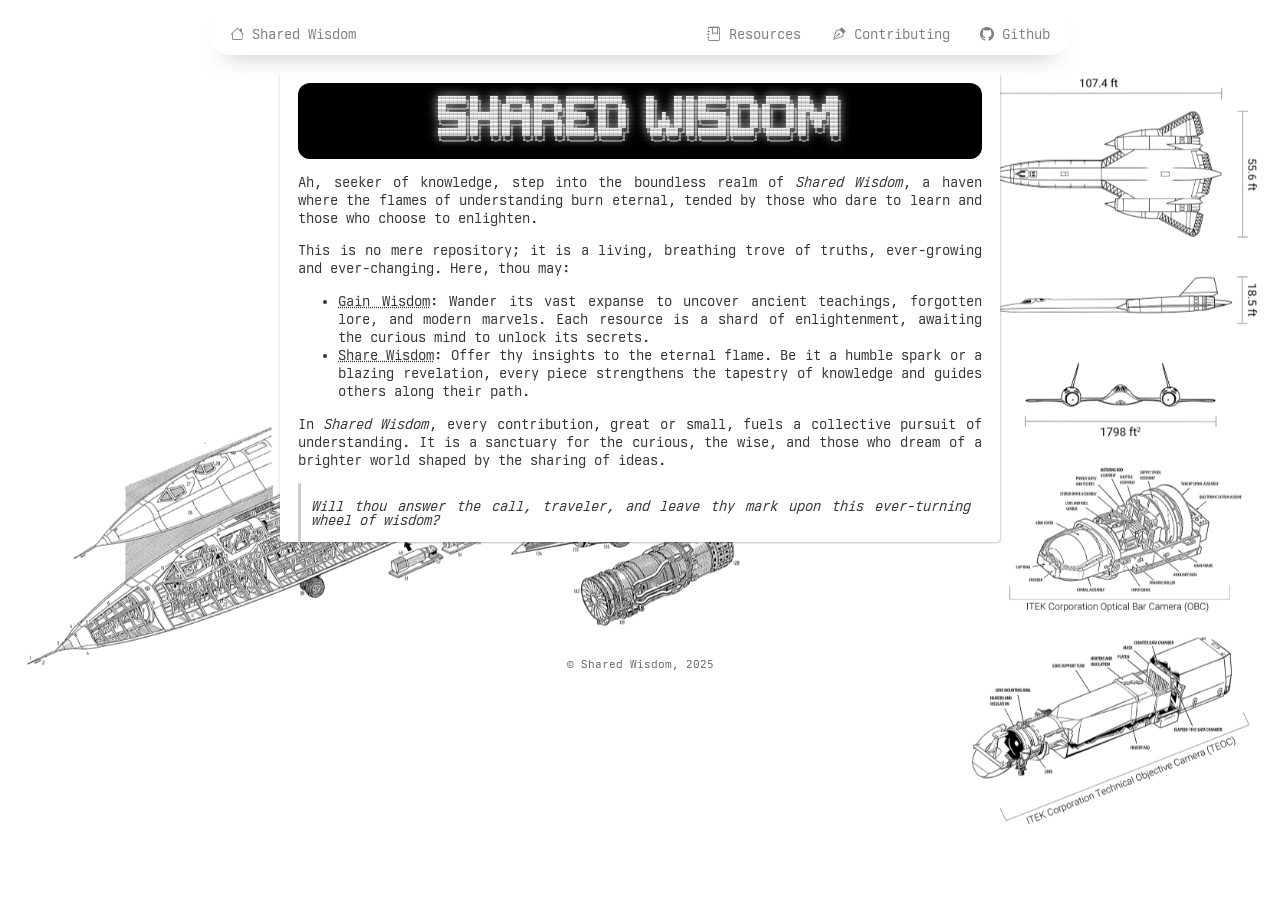
<file: index.html>
<!doctype html><html lang=en><head><meta charset=utf-8><meta content="IE=edge" http-equiv=X-UA-Compatible><meta content="width=device-width,initial-scale=1" name=viewport><meta content=#5100ff name=theme-color><link href=https://sharedwisdom.github.io/ rel=canonical><title>
     Shared Wisdom 
  </title><link href=https://sharedwisdom.github.io/style.css rel=stylesheet><link href=/apple-touch-icon.png rel=apple-touch-icon sizes=180x180><link href=/favicon-32x32.png rel=icon sizes=32x32 type=image/png><link href=/favicon-16x16.png rel=icon sizes=16x16 type=image/png><link href=/site.webmanifest rel=manifest><link href=https://vmst.io/@hyouteki rel=me><meta content="Shared Wisdom" property=og:site_name><meta content="
     Shared Wisdom " property=og:title><meta content=https://sharedwisdom.github.io/ property=og:url><meta property=og:description><meta content=https://sharedwisdom.github.io/card.png property=og:image><meta content=summary_large_image property=twitter:card><body><header><nav><a href=https://sharedwisdom.github.io> <i class="bi bi-house"></i> Shared Wisdom </a><ul><li><a href=https://sharedwisdom.github.io/resources target=_blank> <i class="bi bi-journal-bookmark"></i> Resources </a><li><a href=https://sharedwisdom.github.io/contributing target=_blank> <i class="bi bi-vector-pen"></i> Contributing </a><li><a href=https://github.com/sharedwisdom/sharedwisdom.github.io target=_blank> <i class="bi bi-github"></i> Github </a></ul></nav></header><div class=container><div class="crt scanlines"><pre><code>███████╗██╗  ██╗ █████╗ ██████╗ ███████╗██████╗     ██╗    ██╗██╗███████╗██████╗  ██████╗ ███╗   ███╗
██╔════╝██║  ██║██╔══██╗██╔══██╗██╔════╝██╔══██╗    ██║    ██║██║██╔════╝██╔══██╗██╔═══██╗████╗ ████║
███████╗███████║███████║██████╔╝█████╗  ██║  ██║    ██║ █╗ ██║██║███████╗██║  ██║██║   ██║██╔████╔██║
╚════██║██╔══██║██╔══██║██╔══██╗██╔══╝  ██║  ██║    ██║███╗██║██║╚════██║██║  ██║██║   ██║██║╚██╔╝██║
███████║██║  ██║██║  ██║██║  ██║███████╗██████╔╝    ╚███╔███╔╝██║███████║██████╔╝╚██████╔╝██║ ╚═╝ ██║
╚══════╝╚═╝  ╚═╝╚═╝  ╚═╝╚═╝  ╚═╝╚══════╝╚═════╝      ╚══╝╚══╝ ╚═╝╚══════╝╚═════╝  ╚═════╝ ╚═╝     ╚═╝
</code></pre></div><p>Ah, seeker of knowledge, step into the boundless realm of <i>Shared Wisdom</i>, a haven where the flames of understanding burn eternal, tended by those who dare to learn and those who choose to enlighten.<p>This is no mere repository; it is a living, breathing trove of truths, ever-growing and ever-changing. Here, thou may:<ul><li><a href=https://sharedwisdom.github.io/resources>Gain Wisdom</a>: Wander its vast expanse to uncover ancient teachings, forgotten lore, and modern marvels. Each resource is a shard of enlightenment, awaiting the curious mind to unlock its secrets.<li><a href=https://sharedwisdom.github.io/contributing>Share Wisdom</a>: Offer thy insights to the eternal flame. Be it a humble spark or a blazing revelation, every piece strengthens the tapestry of knowledge and guides others along their path.</ul><p>In <i>Shared Wisdom</i>, every contribution, great or small, fuels a collective pursuit of understanding. It is a sanctuary for the curious, the wise, and those who dream of a brighter world shaped by the sharing of ideas.<blockquote><p><i>Will thou answer the call, traveler, and leave thy mark upon this ever-turning wheel of wisdom?</i></blockquote></div><footer class=footer><p title="Last built at 2025-02-23 08:21 +00:00"><small>© Shared Wisdom, 2025</small></footer>
</file>
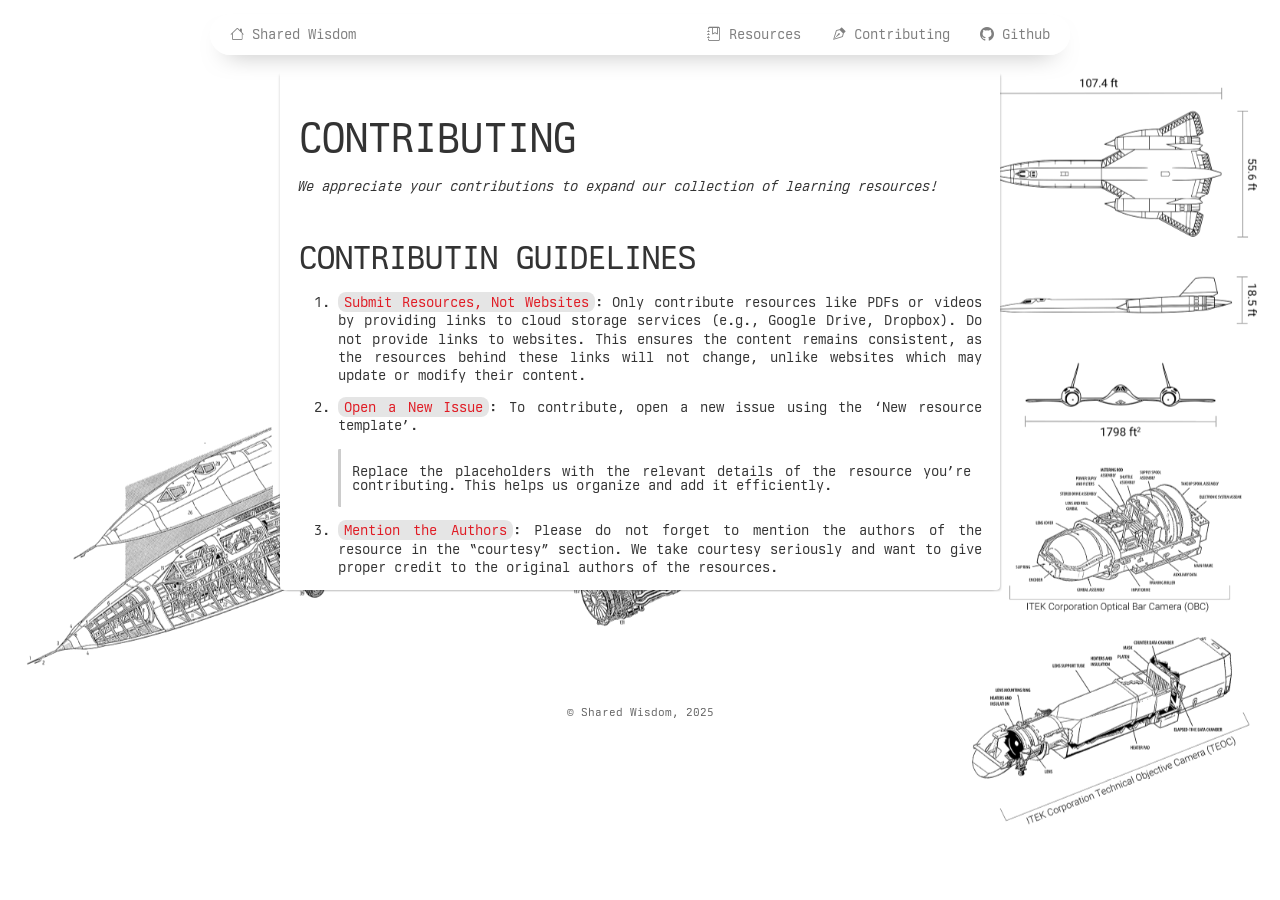
<file: contributing/index.html>
<!doctype html><html lang=en><head><meta charset=utf-8><meta content="IE=edge" http-equiv=X-UA-Compatible><meta content="width=device-width,initial-scale=1" name=viewport><meta content=#5100ff name=theme-color><link href=https://sharedwisdom.github.io/contributing/ rel=canonical><title>
     Shared Wisdom Resources - Shared Wisdom
    
  </title><link href=https://sharedwisdom.github.io/style.css rel=stylesheet><link href=/apple-touch-icon.png rel=apple-touch-icon sizes=180x180><link href=/favicon-32x32.png rel=icon sizes=32x32 type=image/png><link href=/favicon-16x16.png rel=icon sizes=16x16 type=image/png><link href=/site.webmanifest rel=manifest><link href=https://vmst.io/@hyouteki rel=me><meta content="Shared Wisdom" property=og:site_name><meta content="
     Shared Wisdom Resources - Shared Wisdom
    " property=og:title><meta content=https://sharedwisdom.github.io/contributing/ property=og:url><meta property=og:description><meta content=https://sharedwisdom.github.io/card.png property=og:image><meta content=summary_large_image property=twitter:card><body><header><nav><a href=https://sharedwisdom.github.io> <i class="bi bi-house"></i> Shared Wisdom </a><ul><li><a href=https://sharedwisdom.github.io/resources target=_blank> <i class="bi bi-journal-bookmark"></i> Resources </a><li><a href=https://sharedwisdom.github.io/contributing target=_blank> <i class="bi bi-vector-pen"></i> Contributing </a><li><a href=https://github.com/sharedwisdom/sharedwisdom.github.io target=_blank> <i class="bi bi-github"></i> Github </a></ul></nav></header><div class=container><h1 id=contributing>Contributing</h1><p><i>We appreciate your contributions to expand our collection of learning resources!</i><h2 id=contributin-guidelines>Contributin Guidelines</h2><ol><li><p><code>Submit Resources, Not Websites</code>: Only contribute resources like PDFs or videos by providing links to cloud storage services (e.g., Google Drive, Dropbox). Do not provide links to websites. This ensures the content remains consistent, as the resources behind these links will not change, unlike websites which may update or modify their content.</p><li><p><code>Open a New Issue</code>: To contribute, open a new issue using the ‘New resource template’.</p> <blockquote><p>Replace the placeholders with the relevant details of the resource you’re contributing. This helps us organize and add it efficiently.</blockquote><li><p><code>Mention the Authors</code>: Please do not forget to mention the authors of the resource in the “courtesy” section. We take courtesy seriously and want to give proper credit to the original authors of the resources.</p></ol></div><footer class=footer><p title="Last built at 2025-02-23 08:21 +00:00"><small>© Shared Wisdom, 2025</small></footer>
</file>
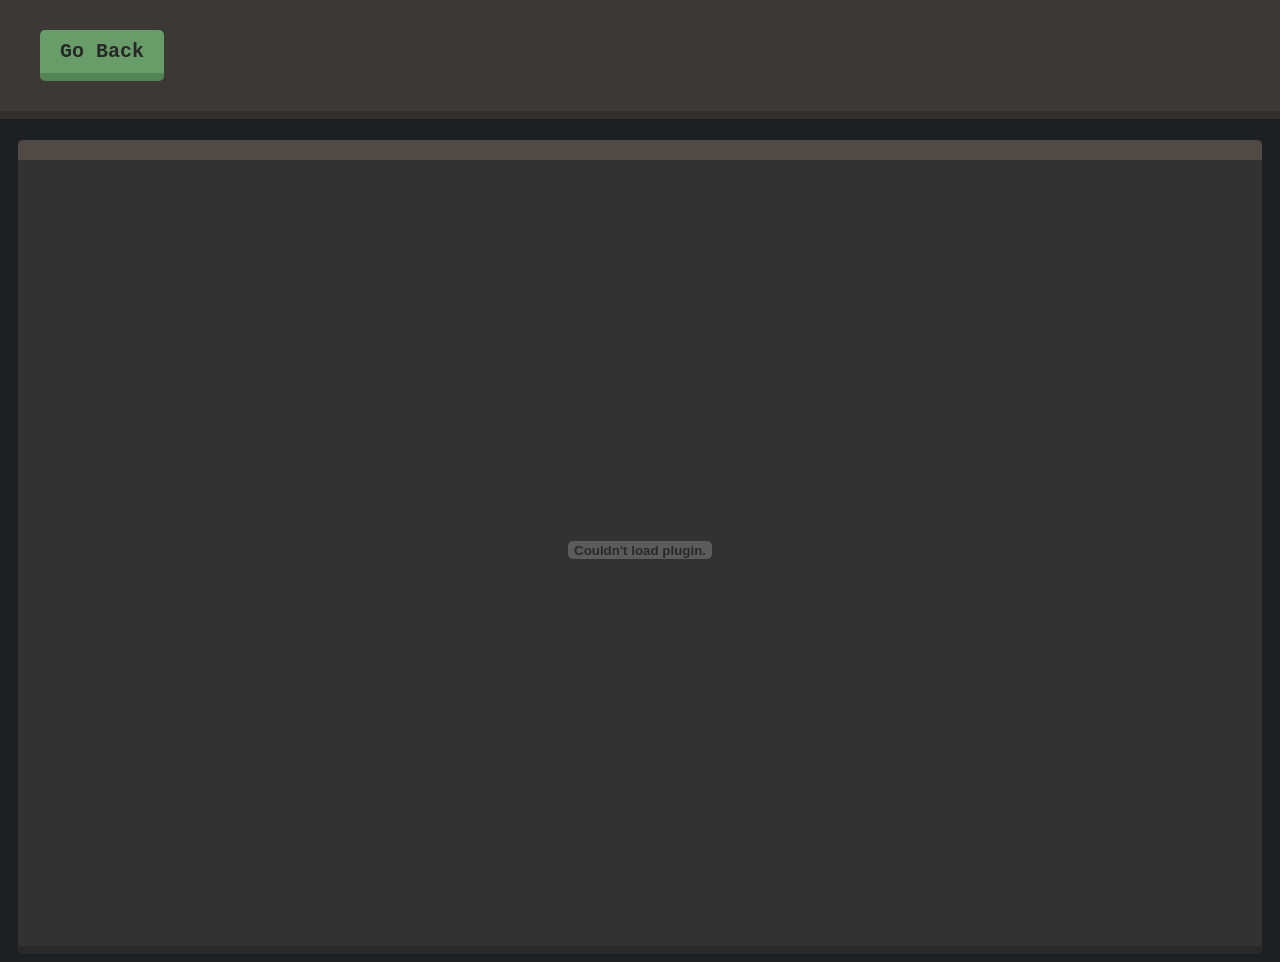
<file: pdf/index.html>
<!DOCTYPE html>
<html>

<head>
    <meta charset="UTF-8">
    <meta name="viewport" content="width=device-width, initial-scale=1.0">
    <title>Shared Wisdom</title>
    <link rel="stylesheet" href="../styles.css">
</head>

<body>
    <div class="banner">
        <a href="../resource/index.html" class="banner-button">
            <button>Go Back</button>
        </a>
    </div>
    <h1 class="header" id="header"></h1>
    <div class="p" style="padding: 0">
        <embed id="pdf-embed" width="100%" height="780px"  type="application/pdf"></embed>
    </div>
    <script src="script.js"></script>
</body>

</html>
</file>
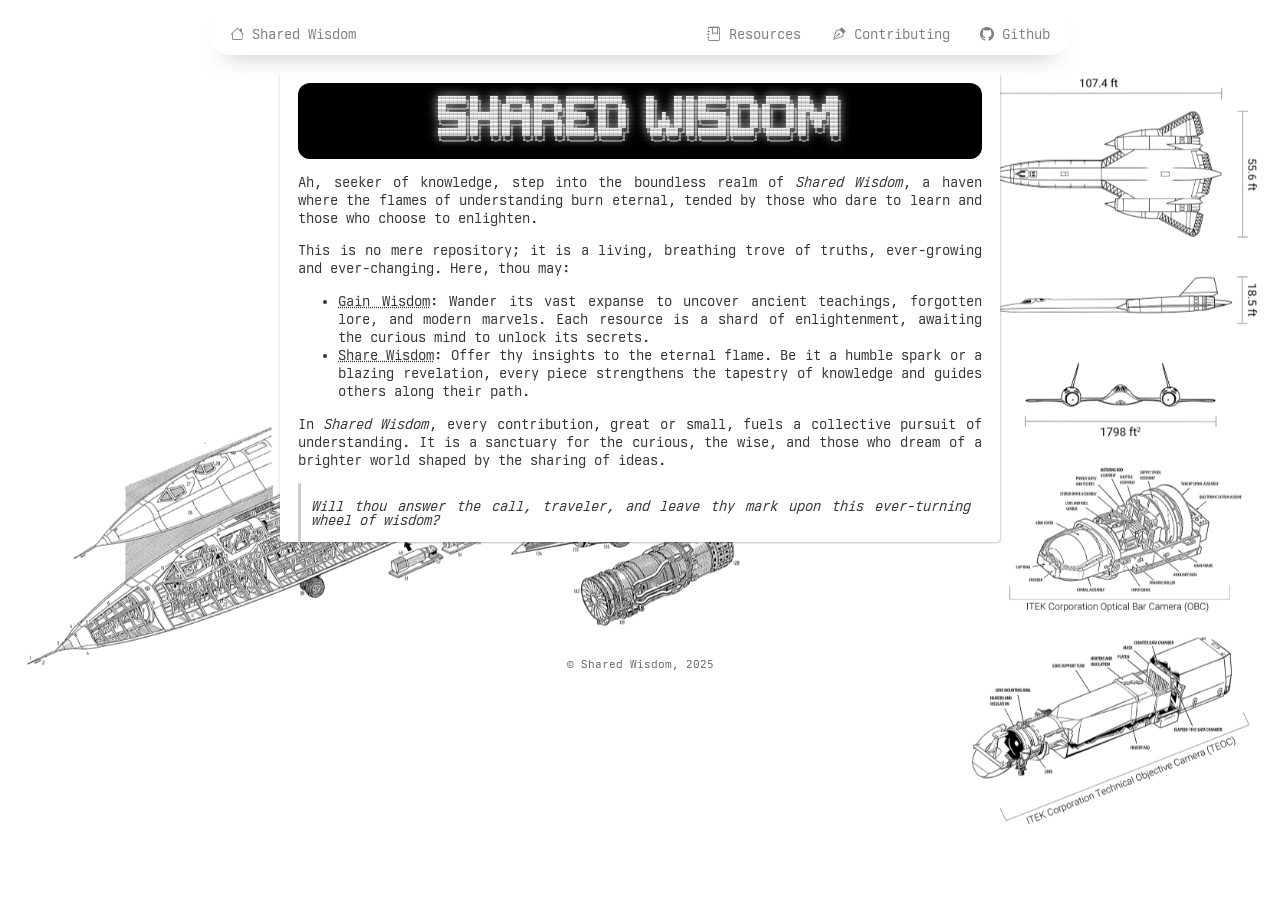
<file: public/index.html>
<!doctype html><html lang=en><head><meta charset=utf-8><meta content="IE=edge" http-equiv=X-UA-Compatible><meta content="width=device-width,initial-scale=1" name=viewport><meta content=#5100ff name=theme-color><link href=https://sharedwisdom.github.io/ rel=canonical><title>
     Shared Wisdom 
  </title><link href=https://sharedwisdom.github.io/style.css rel=stylesheet><link href=/apple-touch-icon.png rel=apple-touch-icon sizes=180x180><link href=/favicon-32x32.png rel=icon sizes=32x32 type=image/png><link href=/favicon-16x16.png rel=icon sizes=16x16 type=image/png><link href=/site.webmanifest rel=manifest><link href=https://vmst.io/@hyouteki rel=me><meta content="Shared Wisdom" property=og:site_name><meta content="
     Shared Wisdom " property=og:title><meta content=https://sharedwisdom.github.io/ property=og:url><meta property=og:description><meta content=https://sharedwisdom.github.io/card.png property=og:image><meta content=summary_large_image property=twitter:card><body><header><nav><a href=https://sharedwisdom.github.io> <i class="bi bi-house"></i> Shared Wisdom </a><ul><li><a href=https://sharedwisdom.github.io/resources target=_blank> <i class="bi bi-journal-bookmark"></i> Resources </a><li><a href=https://sharedwisdom.github.io/contributing target=_blank> <i class="bi bi-vector-pen"></i> Contributing </a><li><a href=https://github.com/sharedwisdom/sharedwisdom.github.io target=_blank> <i class="bi bi-github"></i> Github </a></ul></nav></header><div class=container><div class="crt scanlines"><pre><code>███████╗██╗  ██╗ █████╗ ██████╗ ███████╗██████╗     ██╗    ██╗██╗███████╗██████╗  ██████╗ ███╗   ███╗
██╔════╝██║  ██║██╔══██╗██╔══██╗██╔════╝██╔══██╗    ██║    ██║██║██╔════╝██╔══██╗██╔═══██╗████╗ ████║
███████╗███████║███████║██████╔╝█████╗  ██║  ██║    ██║ █╗ ██║██║███████╗██║  ██║██║   ██║██╔████╔██║
╚════██║██╔══██║██╔══██║██╔══██╗██╔══╝  ██║  ██║    ██║███╗██║██║╚════██║██║  ██║██║   ██║██║╚██╔╝██║
███████║██║  ██║██║  ██║██║  ██║███████╗██████╔╝    ╚███╔███╔╝██║███████║██████╔╝╚██████╔╝██║ ╚═╝ ██║
╚══════╝╚═╝  ╚═╝╚═╝  ╚═╝╚═╝  ╚═╝╚══════╝╚═════╝      ╚══╝╚══╝ ╚═╝╚══════╝╚═════╝  ╚═════╝ ╚═╝     ╚═╝
</code></pre></div><p>Ah, seeker of knowledge, step into the boundless realm of <i>Shared Wisdom</i>, a haven where the flames of understanding burn eternal, tended by those who dare to learn and those who choose to enlighten.<p>This is no mere repository; it is a living, breathing trove of truths, ever-growing and ever-changing. Here, thou may:<ul><li><a href=https://sharedwisdom.github.io/resources>Gain Wisdom</a>: Wander its vast expanse to uncover ancient teachings, forgotten lore, and modern marvels. Each resource is a shard of enlightenment, awaiting the curious mind to unlock its secrets.<li><a href=https://sharedwisdom.github.io/contributing>Share Wisdom</a>: Offer thy insights to the eternal flame. Be it a humble spark or a blazing revelation, every piece strengthens the tapestry of knowledge and guides others along their path.</ul><p>In <i>Shared Wisdom</i>, every contribution, great or small, fuels a collective pursuit of understanding. It is a sanctuary for the curious, the wise, and those who dream of a brighter world shaped by the sharing of ideas.<blockquote><p><i>Will thou answer the call, traveler, and leave thy mark upon this ever-turning wheel of wisdom?</i></blockquote></div><footer class=footer><p title="Last built at 2025-02-23 13:51 +05:30"><small>© Shared Wisdom, 2025</small></footer>
</file>
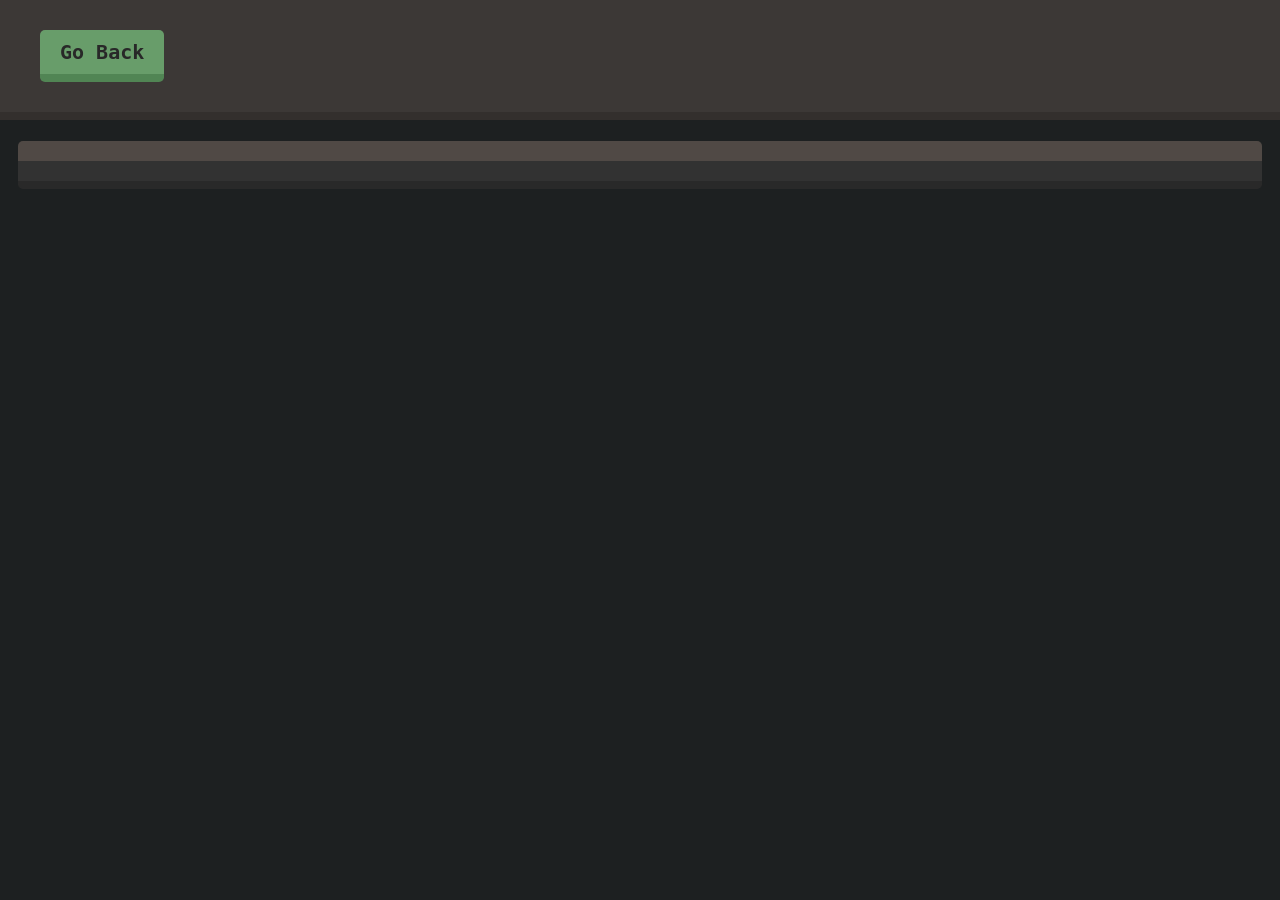
<file: resource/index.html>
<!DOCTYPE html>
<html lang="en">

<head>
    <meta charset="UTF-8">
    <meta name="viewport" content="width=device-width, initial-scale=1.0">
    <title>Shared Wisdom</title>
    <link rel="stylesheet" href="../styles.css">
</head>

<body>
    <div class="banner">
        <a href="../index.html" class="banner-button">
            <button>Go Back</button>
        </a>
    </div>

    <h1 class="header" id="resource-title"></h1>
    <div class="p" id="resource-description">
    </div>

    <script src="script.js"></script>
</body>

</html>
</file>
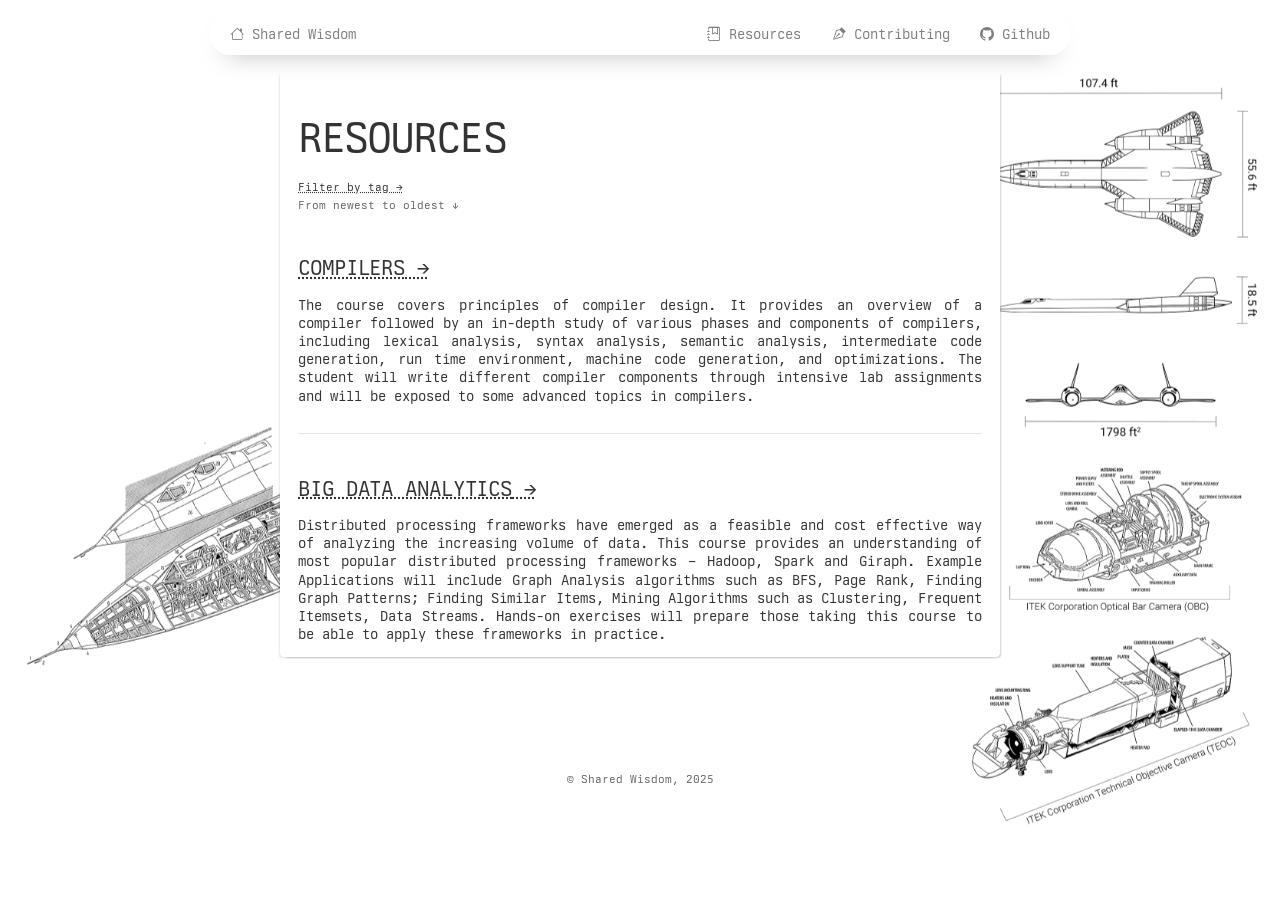
<file: resources/index.html>
<!doctype html><html lang=en><head><meta charset=utf-8><meta content="IE=edge" http-equiv=X-UA-Compatible><meta content="width=device-width,initial-scale=1" name=viewport><meta content=#5100ff name=theme-color><link href=https://sharedwisdom.github.io/resources/ rel=canonical><title>
     Resources - Shared Wisdom
    
  </title><link href=https://sharedwisdom.github.io/style.css rel=stylesheet><link href=/apple-touch-icon.png rel=apple-touch-icon sizes=180x180><link href=/favicon-32x32.png rel=icon sizes=32x32 type=image/png><link href=/favicon-16x16.png rel=icon sizes=16x16 type=image/png><link href=/site.webmanifest rel=manifest><link href=https://vmst.io/@hyouteki rel=me><meta content="Shared Wisdom" property=og:site_name><meta content="
     Resources - Shared Wisdom
    " property=og:title><meta content=https://sharedwisdom.github.io/resources/ property=og:url><meta property=og:description><meta content=https://sharedwisdom.github.io/card.png property=og:image><meta content=summary_large_image property=twitter:card><body><header><nav><a href=https://sharedwisdom.github.io> <i class="bi bi-house"></i> Shared Wisdom </a><ul><li><a href=https://sharedwisdom.github.io/resources target=_blank> <i class="bi bi-journal-bookmark"></i> Resources </a><li><a href=https://sharedwisdom.github.io/contributing target=_blank> <i class="bi bi-vector-pen"></i> Contributing </a><li><a href=https://github.com/sharedwisdom/sharedwisdom.github.io target=_blank> <i class="bi bi-github"></i> Github </a></ul></nav></header><div class=container><h1>Resources</h1><p></p><small> <a class=link-page href=https://sharedwisdom.github.io/tags>Filter by tag</a> <br> From newest to oldest ↓ </small><div class=blog-list><article><h3><a class=link-page href=https://sharedwisdom.github.io/resources/compilers/>Compilers</a></h3><p>The course covers principles of compiler design. It provides an overview of a compiler followed by an in-depth study of various phases and components of compilers, including lexical analysis, syntax analysis, semantic analysis, intermediate code generation, run time environment, machine code generation, and optimizations. The student will write different compiler components through intensive lab assignments and will be exposed to some advanced topics in compilers.</article><hr><article><h3><a class=link-page href=https://sharedwisdom.github.io/resources/big-data-analytics/>Big data analytics</a></h3><p>Distributed processing frameworks have emerged as a feasible and cost effective way of analyzing the increasing volume of data. This course provides an understanding of most popular distributed processing frameworks – Hadoop, Spark and Giraph. Example Applications will include Graph Analysis algorithms such as BFS, Page Rank, Finding Graph Patterns; Finding Similar Items, Mining Algorithms such as Clustering, Frequent Itemsets, Data Streams. Hands-on exercises will prepare those taking this course to be able to apply these frameworks in practice.</article><hr></div></div><footer class=footer><p title="Last built at 2025-02-23 08:21 +00:00"><small>© Shared Wisdom, 2025</small></footer>
</file>
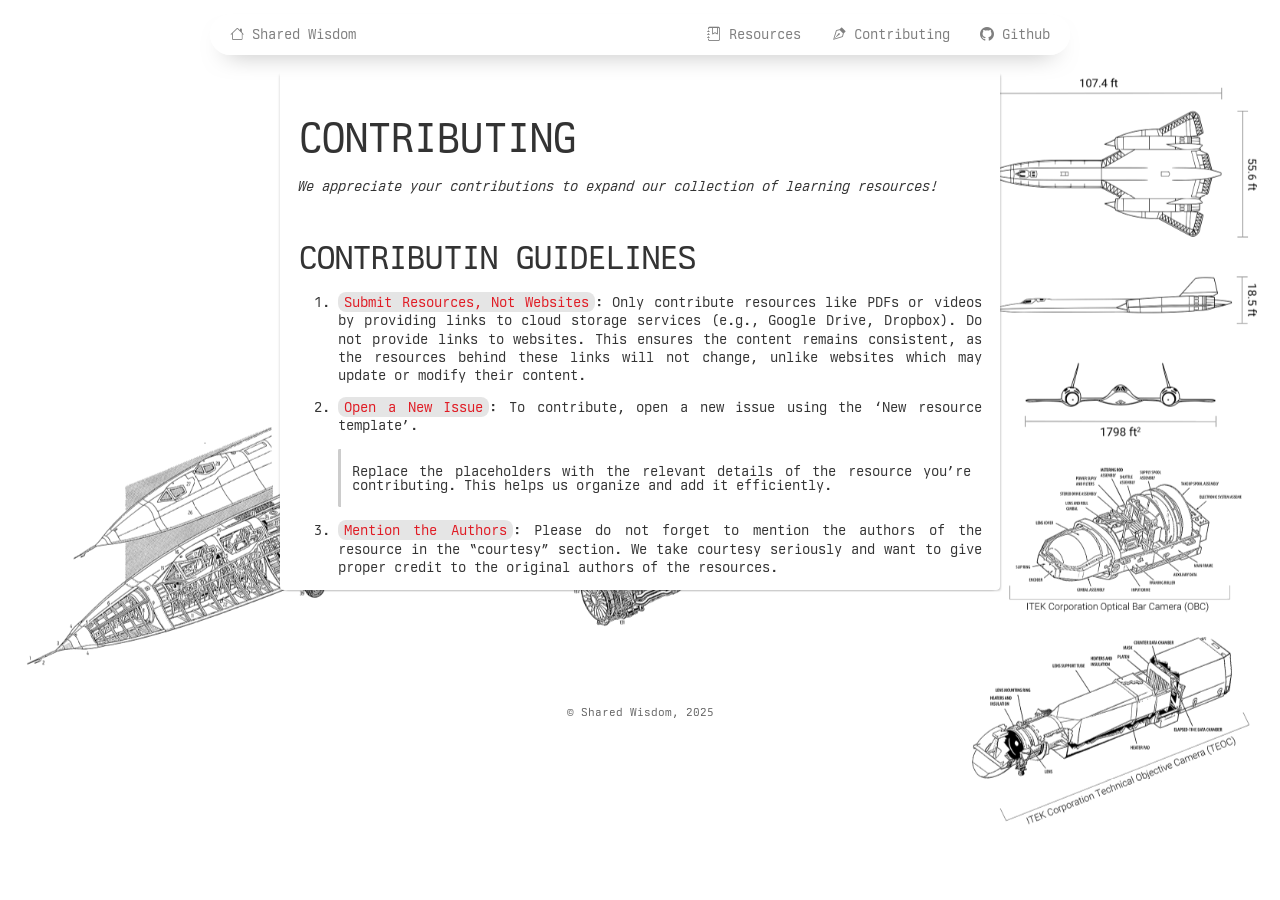
<file: public/contributing/index.html>
<!doctype html><html lang=en><head><meta charset=utf-8><meta content="IE=edge" http-equiv=X-UA-Compatible><meta content="width=device-width,initial-scale=1" name=viewport><meta content=#5100ff name=theme-color><link href=https://sharedwisdom.github.io/contributing/ rel=canonical><title>
     Shared Wisdom Resources - Shared Wisdom
    
  </title><link href=https://sharedwisdom.github.io/style.css rel=stylesheet><link href=/apple-touch-icon.png rel=apple-touch-icon sizes=180x180><link href=/favicon-32x32.png rel=icon sizes=32x32 type=image/png><link href=/favicon-16x16.png rel=icon sizes=16x16 type=image/png><link href=/site.webmanifest rel=manifest><link href=https://vmst.io/@hyouteki rel=me><meta content="Shared Wisdom" property=og:site_name><meta content="
     Shared Wisdom Resources - Shared Wisdom
    " property=og:title><meta content=https://sharedwisdom.github.io/contributing/ property=og:url><meta property=og:description><meta content=https://sharedwisdom.github.io/card.png property=og:image><meta content=summary_large_image property=twitter:card><body><header><nav><a href=https://sharedwisdom.github.io> <i class="bi bi-house"></i> Shared Wisdom </a><ul><li><a href=https://sharedwisdom.github.io/resources target=_blank> <i class="bi bi-journal-bookmark"></i> Resources </a><li><a href=https://sharedwisdom.github.io/contributing target=_blank> <i class="bi bi-vector-pen"></i> Contributing </a><li><a href=https://github.com/sharedwisdom/sharedwisdom.github.io target=_blank> <i class="bi bi-github"></i> Github </a></ul></nav></header><div class=container><h1 id=contributing>Contributing</h1><p><i>We appreciate your contributions to expand our collection of learning resources!</i><h2 id=contributin-guidelines>Contributin Guidelines</h2><ol><li><p><code>Submit Resources, Not Websites</code>: Only contribute resources like PDFs or videos by providing links to cloud storage services (e.g., Google Drive, Dropbox). Do not provide links to websites. This ensures the content remains consistent, as the resources behind these links will not change, unlike websites which may update or modify their content.</p><li><p><code>Open a New Issue</code>: To contribute, open a new issue using the ‘New resource template’.</p> <blockquote><p>Replace the placeholders with the relevant details of the resource you’re contributing. This helps us organize and add it efficiently.</blockquote><li><p><code>Mention the Authors</code>: Please do not forget to mention the authors of the resource in the “courtesy” section. We take courtesy seriously and want to give proper credit to the original authors of the resources.</p></ol></div><footer class=footer><p title="Last built at 2025-02-23 13:51 +05:30"><small>© Shared Wisdom, 2025</small></footer>
</file>
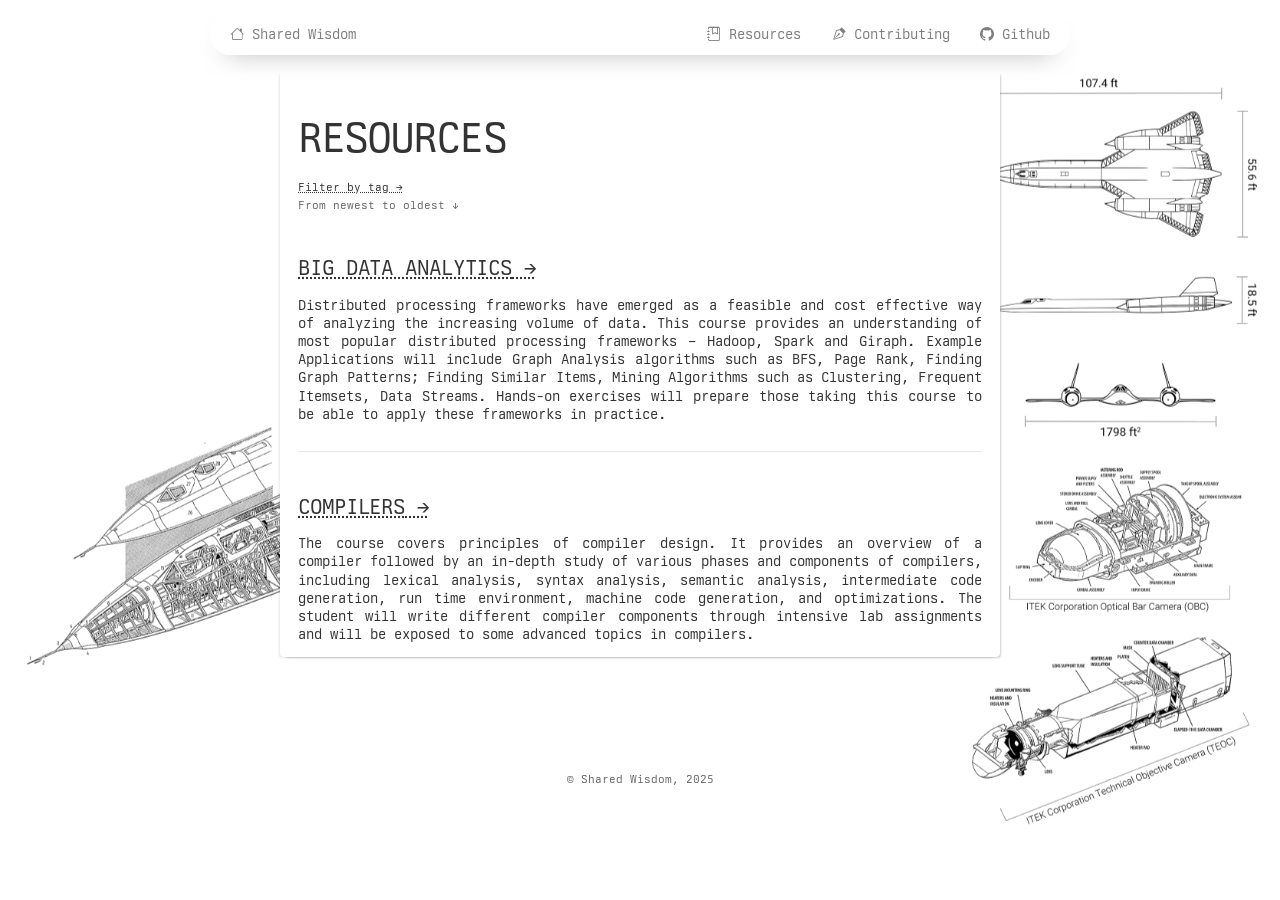
<file: public/resources/index.html>
<!doctype html><html lang=en><head><meta charset=utf-8><meta content="IE=edge" http-equiv=X-UA-Compatible><meta content="width=device-width,initial-scale=1" name=viewport><meta content=#5100ff name=theme-color><link href=https://sharedwisdom.github.io/resources/ rel=canonical><title>
     Resources - Shared Wisdom
    
  </title><link href=https://sharedwisdom.github.io/style.css rel=stylesheet><link href=/apple-touch-icon.png rel=apple-touch-icon sizes=180x180><link href=/favicon-32x32.png rel=icon sizes=32x32 type=image/png><link href=/favicon-16x16.png rel=icon sizes=16x16 type=image/png><link href=/site.webmanifest rel=manifest><link href=https://vmst.io/@hyouteki rel=me><meta content="Shared Wisdom" property=og:site_name><meta content="
     Resources - Shared Wisdom
    " property=og:title><meta content=https://sharedwisdom.github.io/resources/ property=og:url><meta property=og:description><meta content=https://sharedwisdom.github.io/card.png property=og:image><meta content=summary_large_image property=twitter:card><body><header><nav><a href=https://sharedwisdom.github.io> <i class="bi bi-house"></i> Shared Wisdom </a><ul><li><a href=https://sharedwisdom.github.io/resources target=_blank> <i class="bi bi-journal-bookmark"></i> Resources </a><li><a href=https://sharedwisdom.github.io/contributing target=_blank> <i class="bi bi-vector-pen"></i> Contributing </a><li><a href=https://github.com/sharedwisdom/sharedwisdom.github.io target=_blank> <i class="bi bi-github"></i> Github </a></ul></nav></header><div class=container><h1>Resources</h1><p></p><small> <a class=link-page href=https://sharedwisdom.github.io/tags>Filter by tag</a> <br> From newest to oldest ↓ </small><div class=blog-list><article><h3><a class=link-page href=https://sharedwisdom.github.io/resources/big-data-analytics/>Big data analytics</a></h3><p>Distributed processing frameworks have emerged as a feasible and cost effective way of analyzing the increasing volume of data. This course provides an understanding of most popular distributed processing frameworks – Hadoop, Spark and Giraph. Example Applications will include Graph Analysis algorithms such as BFS, Page Rank, Finding Graph Patterns; Finding Similar Items, Mining Algorithms such as Clustering, Frequent Itemsets, Data Streams. Hands-on exercises will prepare those taking this course to be able to apply these frameworks in practice.</article><hr><article><h3><a class=link-page href=https://sharedwisdom.github.io/resources/compilers/>Compilers</a></h3><p>The course covers principles of compiler design. It provides an overview of a compiler followed by an in-depth study of various phases and components of compilers, including lexical analysis, syntax analysis, semantic analysis, intermediate code generation, run time environment, machine code generation, and optimizations. The student will write different compiler components through intensive lab assignments and will be exposed to some advanced topics in compilers.</article><hr></div></div><footer class=footer><p title="Last built at 2025-02-23 13:51 +05:30"><small>© Shared Wisdom, 2025</small></footer>
</file>
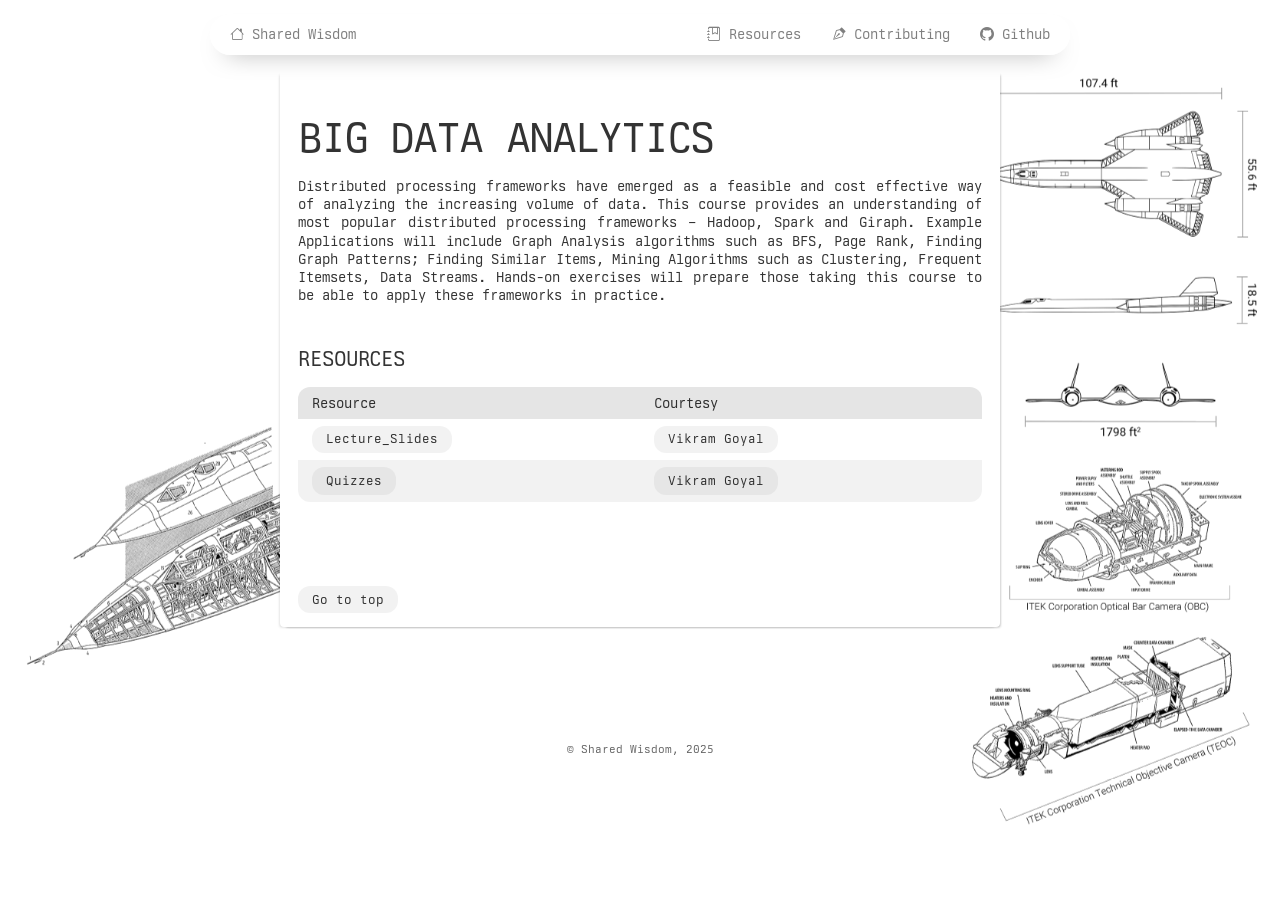
<file: resources/big-data-analytics/index.html>
<!doctype html><html lang=en><head><meta charset=utf-8><meta content="IE=edge" http-equiv=X-UA-Compatible><meta content="width=device-width,initial-scale=1" name=viewport><meta content=#5100ff name=theme-color><link href=https://sharedwisdom.github.io/resources/big-data-analytics/ rel=canonical><title>
     Big data analytics - Shared Wisdom
    
  </title><link href=https://sharedwisdom.github.io/style.css rel=stylesheet><link href=/apple-touch-icon.png rel=apple-touch-icon sizes=180x180><link href=/favicon-32x32.png rel=icon sizes=32x32 type=image/png><link href=/favicon-16x16.png rel=icon sizes=16x16 type=image/png><link href=/site.webmanifest rel=manifest><link href=https://vmst.io/@hyouteki rel=me><meta content="Shared Wisdom" property=og:site_name><meta content="
     Big data analytics - Shared Wisdom
    " property=og:title><meta content=https://sharedwisdom.github.io/resources/big-data-analytics/ property=og:url><meta content="Distributed processing frameworks have emerged as a feasible and cost effective way of analyzing the increasing volume of data. This course provides an understanding of most popular distributed processing frameworks – Hadoop, Spark and Giraph. Example Applications will include Graph Analysis algorithms such as BFS, Page Rank, Finding Graph Patterns; Finding Similar Items, Mining Algorithms such as Clustering, Frequent Itemsets, Data Streams. Hands-on exercises will prepare those taking this course to be able to apply these frameworks in practice." property=og:description><meta content=https://sharedwisdom.github.io/card.png property=og:image><meta content=summary_large_image property=twitter:card><body><header><nav><a href=https://sharedwisdom.github.io> <i class="bi bi-house"></i> Shared Wisdom </a><ul><li><a href=https://sharedwisdom.github.io/resources target=_blank> <i class="bi bi-journal-bookmark"></i> Resources </a><li><a href=https://sharedwisdom.github.io/contributing target=_blank> <i class="bi bi-vector-pen"></i> Contributing </a><li><a href=https://github.com/sharedwisdom/sharedwisdom.github.io target=_blank> <i class="bi bi-github"></i> Github </a></ul></nav></header><div class=container><h1>Big data analytics</h1><p>Distributed processing frameworks have emerged as a feasible and cost effective way of analyzing the increasing volume of data. This course provides an understanding of most popular distributed processing frameworks – Hadoop, Spark and Giraph. Example Applications will include Graph Analysis algorithms such as BFS, Page Rank, Finding Graph Patterns; Finding Similar Items, Mining Algorithms such as Clustering, Frequent Itemsets, Data Streams. Hands-on exercises will prepare those taking this course to be able to apply these frameworks in practice.<h3 id=resources>Resources</h3><table><thead><tr><th style=text-align:left>Resource<th style=text-align:left>Courtesy<tbody><tr><td style=text-align:left><a class=inline-button href=https://drive.google.com/file/d/17dApPMr0OkxPoGLqmR7Ff96kUSmzqGIE/preview target=_blank>Lecture_Slides</a><td style=text-align:left><a class=inline-button href=https://www.iiitd.edu.in/~vikram/ target=_blank>Vikram Goyal</a><tr><td style=text-align:left><a class=inline-button href=https://drive.google.com/file/d/17ea2bgCxshmKxxFJd0ghuuBGz_6mZZIS/preview target=_blank>Quizzes</a><td style=text-align:left><a class=inline-button href=https://www.iiitd.edu.in/~vikram/ target=_blank>Vikram Goyal</a></table><p class=dialog-buttons><a class=inline-button href=#top>Go to top</a> <a class="inline-button colored" href=https://github.com/sharedwisdom/sharedwisdom.github.io/issues>File an issue</a></div><footer class=footer><p title="Last built at 2025-02-23 08:21 +00:00"><small>© Shared Wisdom, 2025</small></footer>
</file>
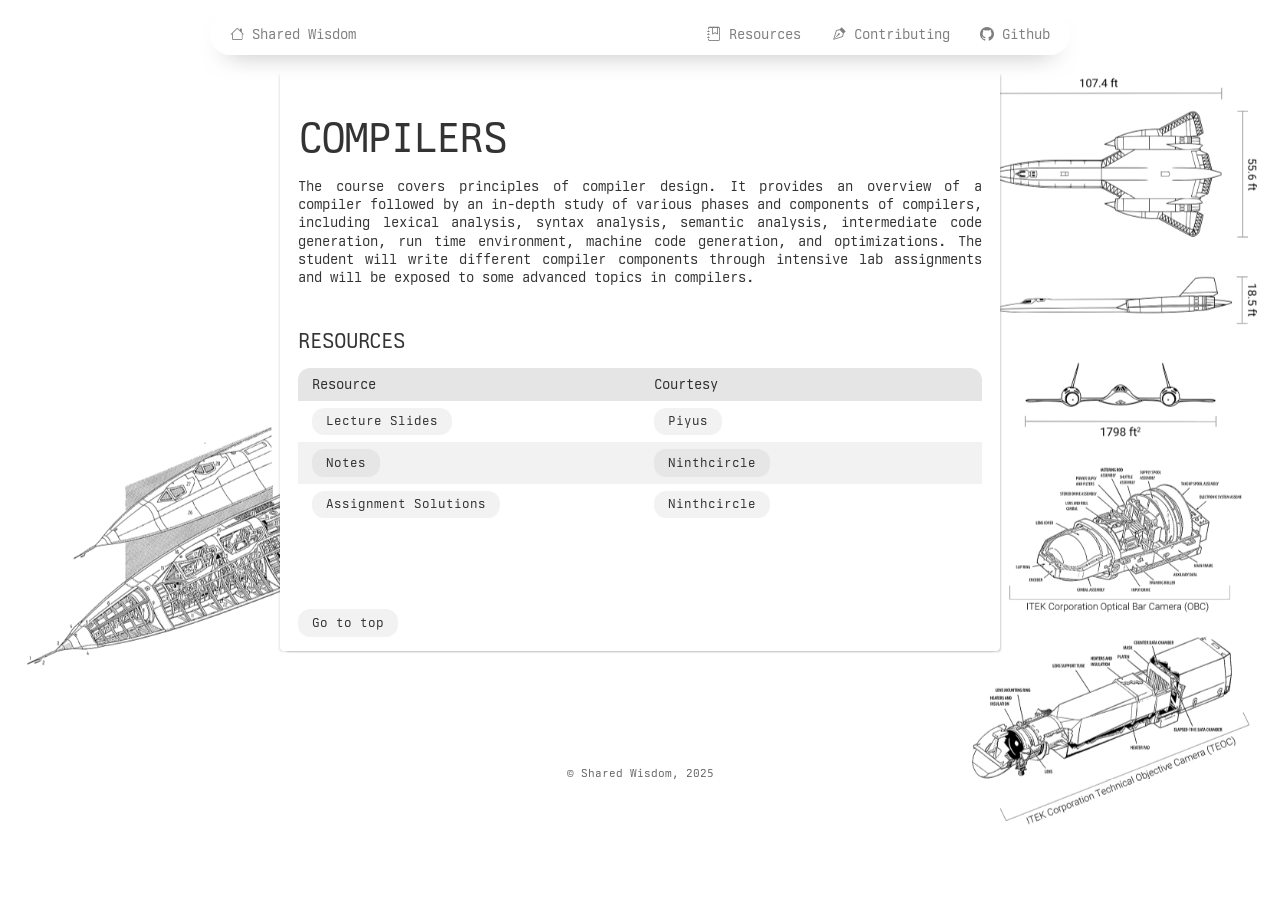
<file: resources/compilers/index.html>
<!doctype html><html lang=en><head><meta charset=utf-8><meta content="IE=edge" http-equiv=X-UA-Compatible><meta content="width=device-width,initial-scale=1" name=viewport><meta content=#5100ff name=theme-color><link href=https://sharedwisdom.github.io/resources/compilers/ rel=canonical><title>
     Compilers - Shared Wisdom
    
  </title><link href=https://sharedwisdom.github.io/style.css rel=stylesheet><link href=/apple-touch-icon.png rel=apple-touch-icon sizes=180x180><link href=/favicon-32x32.png rel=icon sizes=32x32 type=image/png><link href=/favicon-16x16.png rel=icon sizes=16x16 type=image/png><link href=/site.webmanifest rel=manifest><link href=https://vmst.io/@hyouteki rel=me><meta content="Shared Wisdom" property=og:site_name><meta content="
     Compilers - Shared Wisdom
    " property=og:title><meta content=https://sharedwisdom.github.io/resources/compilers/ property=og:url><meta content="The course covers principles of compiler design. It provides an overview of a compiler followed by an in-depth study of various phases and components of compilers, including lexical analysis, syntax analysis, semantic analysis, intermediate code generation, run time environment, machine code generation, and optimizations. The student will write different compiler components through intensive lab assignments and will be exposed to some advanced topics in compilers." property=og:description><meta content=https://sharedwisdom.github.io/card.png property=og:image><meta content=summary_large_image property=twitter:card><body><header><nav><a href=https://sharedwisdom.github.io> <i class="bi bi-house"></i> Shared Wisdom </a><ul><li><a href=https://sharedwisdom.github.io/resources target=_blank> <i class="bi bi-journal-bookmark"></i> Resources </a><li><a href=https://sharedwisdom.github.io/contributing target=_blank> <i class="bi bi-vector-pen"></i> Contributing </a><li><a href=https://github.com/sharedwisdom/sharedwisdom.github.io target=_blank> <i class="bi bi-github"></i> Github </a></ul></nav></header><div class=container><h1>Compilers</h1><p>The course covers principles of compiler design. It provides an overview of a compiler followed by an in-depth study of various phases and components of compilers, including lexical analysis, syntax analysis, semantic analysis, intermediate code generation, run time environment, machine code generation, and optimizations. The student will write different compiler components through intensive lab assignments and will be exposed to some advanced topics in compilers.<h3 id=resources>Resources</h3><table><thead><tr><th style=text-align:left>Resource<th style=text-align:left>Courtesy<tbody><tr><td style=text-align:left><a class=inline-button href=https://drive.google.com/file/d/17LhYPT2DW9qWSOTwaVEfLZIoaAO1UrgO/preview target=_blank>Lecture Slides</a><td style=text-align:left><a class=inline-button href=https://github.com/piyus target=_blank>Piyus</a><tr><td style=text-align:left><a class=inline-button href=https://ninthcircle.notion.site/Compilers-Notes-9debe6c0ad3d4c5f90f0c21c3f8cba3d target=_blank>Notes</a><td style=text-align:left><a class=inline-button href=https://codeberg.org/ninthcircle target=_blank>Ninthcircle</a><tr><td style=text-align:left><a class=inline-button href=https://hyouteki.github.io/projects/cop target=_blank>Assignment Solutions</a><td style=text-align:left><a class=inline-button href=https://codeberg.org/ninthcircle target=_blank>Ninthcircle</a></table><p class=dialog-buttons><a class=inline-button href=#top>Go to top</a> <a class="inline-button colored" href=https://github.com/sharedwisdom/sharedwisdom.github.io/issues>File an issue</a></div><footer class=footer><p title="Last built at 2025-02-23 08:21 +00:00"><small>© Shared Wisdom, 2025</small></footer>
</file>
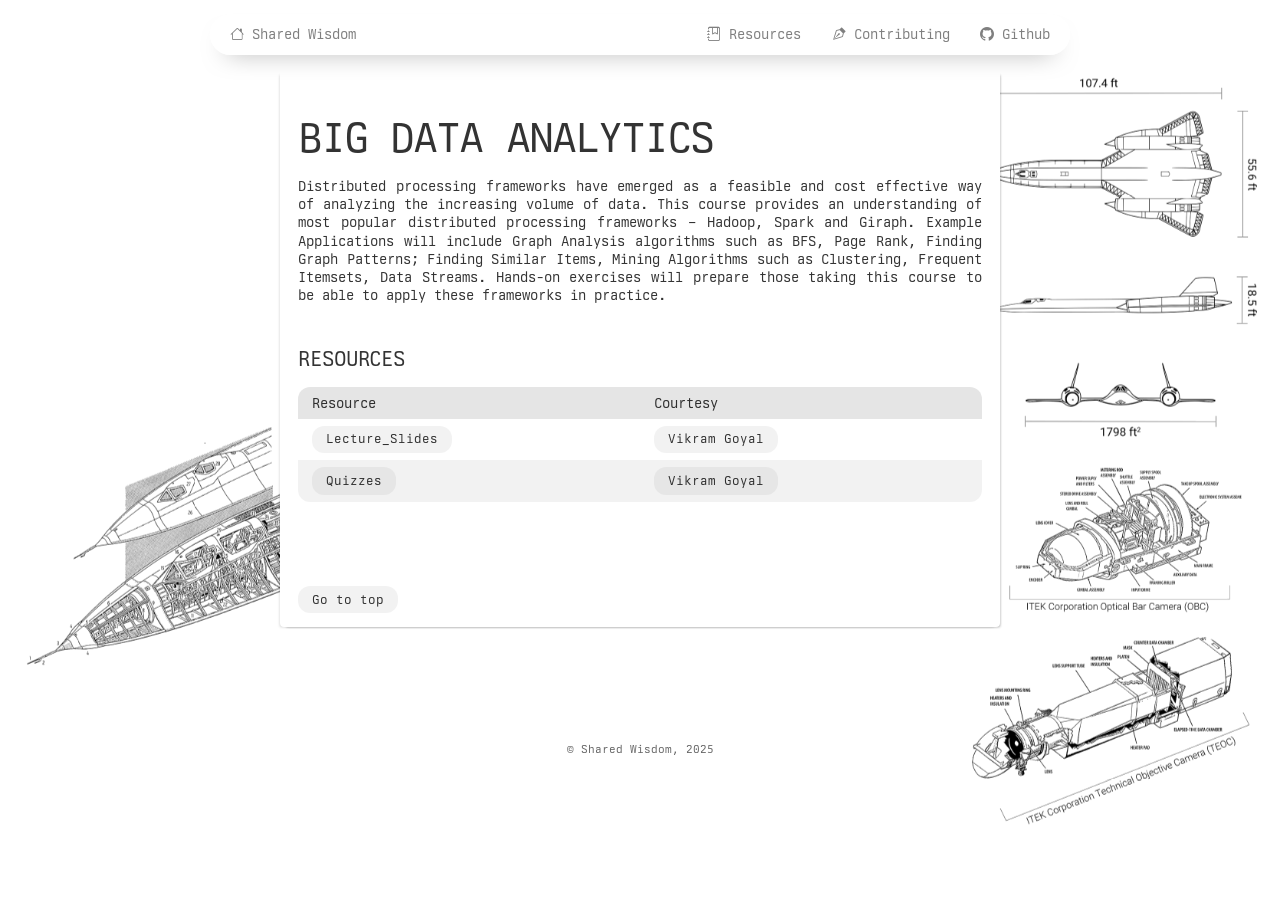
<file: public/resources/big-data-analytics/index.html>
<!doctype html><html lang=en><head><meta charset=utf-8><meta content="IE=edge" http-equiv=X-UA-Compatible><meta content="width=device-width,initial-scale=1" name=viewport><meta content=#5100ff name=theme-color><link href=https://sharedwisdom.github.io/resources/big-data-analytics/ rel=canonical><title>
     Big data analytics - Shared Wisdom
    
  </title><link href=https://sharedwisdom.github.io/style.css rel=stylesheet><link href=/apple-touch-icon.png rel=apple-touch-icon sizes=180x180><link href=/favicon-32x32.png rel=icon sizes=32x32 type=image/png><link href=/favicon-16x16.png rel=icon sizes=16x16 type=image/png><link href=/site.webmanifest rel=manifest><link href=https://vmst.io/@hyouteki rel=me><meta content="Shared Wisdom" property=og:site_name><meta content="
     Big data analytics - Shared Wisdom
    " property=og:title><meta content=https://sharedwisdom.github.io/resources/big-data-analytics/ property=og:url><meta content="Distributed processing frameworks have emerged as a feasible and cost effective way of analyzing the increasing volume of data. This course provides an understanding of most popular distributed processing frameworks – Hadoop, Spark and Giraph. Example Applications will include Graph Analysis algorithms such as BFS, Page Rank, Finding Graph Patterns; Finding Similar Items, Mining Algorithms such as Clustering, Frequent Itemsets, Data Streams. Hands-on exercises will prepare those taking this course to be able to apply these frameworks in practice." property=og:description><meta content=https://sharedwisdom.github.io/card.png property=og:image><meta content=summary_large_image property=twitter:card><body><header><nav><a href=https://sharedwisdom.github.io> <i class="bi bi-house"></i> Shared Wisdom </a><ul><li><a href=https://sharedwisdom.github.io/resources target=_blank> <i class="bi bi-journal-bookmark"></i> Resources </a><li><a href=https://sharedwisdom.github.io/contributing target=_blank> <i class="bi bi-vector-pen"></i> Contributing </a><li><a href=https://github.com/sharedwisdom/sharedwisdom.github.io target=_blank> <i class="bi bi-github"></i> Github </a></ul></nav></header><div class=container><h1>Big data analytics</h1><p>Distributed processing frameworks have emerged as a feasible and cost effective way of analyzing the increasing volume of data. This course provides an understanding of most popular distributed processing frameworks – Hadoop, Spark and Giraph. Example Applications will include Graph Analysis algorithms such as BFS, Page Rank, Finding Graph Patterns; Finding Similar Items, Mining Algorithms such as Clustering, Frequent Itemsets, Data Streams. Hands-on exercises will prepare those taking this course to be able to apply these frameworks in practice.<h3 id=resources>Resources</h3><table><thead><tr><th style=text-align:left>Resource<th style=text-align:left>Courtesy<tbody><tr><td style=text-align:left><a class=inline-button href=https://drive.google.com/file/d/17dApPMr0OkxPoGLqmR7Ff96kUSmzqGIE/preview target=_blank>Lecture_Slides</a><td style=text-align:left><a class=inline-button href=https://www.iiitd.edu.in/~vikram/ target=_blank>Vikram Goyal</a><tr><td style=text-align:left><a class=inline-button href=https://drive.google.com/file/d/17ea2bgCxshmKxxFJd0ghuuBGz_6mZZIS/preview target=_blank>Quizzes</a><td style=text-align:left><a class=inline-button href=https://www.iiitd.edu.in/~vikram/ target=_blank>Vikram Goyal</a></table><p class=dialog-buttons><a class=inline-button href=#top>Go to top</a> <a class="inline-button colored" href=https://github.com/sharedwisdom/sharedwisdom.github.io/issues>File an issue</a></div><footer class=footer><p title="Last built at 2025-02-23 13:51 +05:30"><small>© Shared Wisdom, 2025</small></footer>
</file>
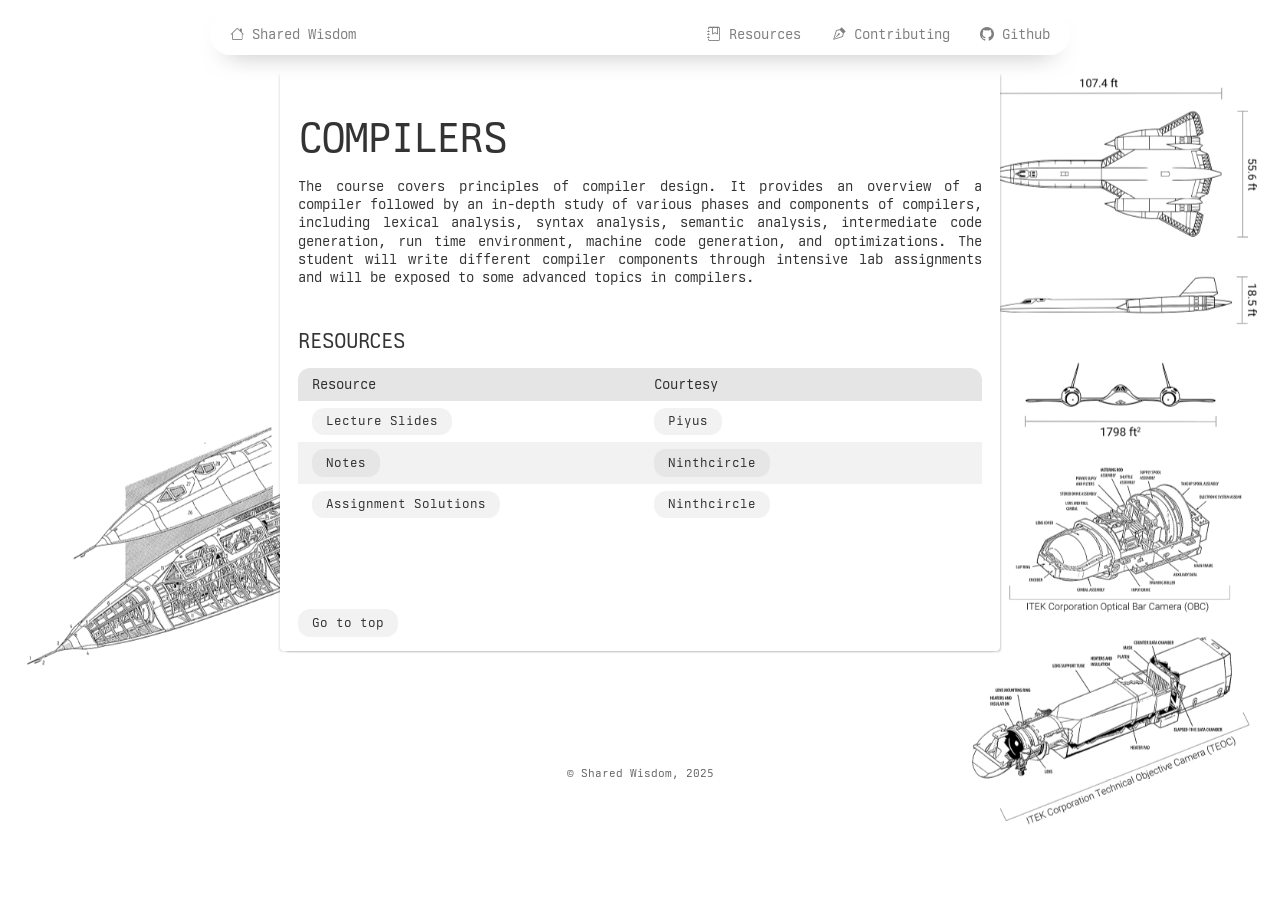
<file: public/resources/compilers/index.html>
<!doctype html><html lang=en><head><meta charset=utf-8><meta content="IE=edge" http-equiv=X-UA-Compatible><meta content="width=device-width,initial-scale=1" name=viewport><meta content=#5100ff name=theme-color><link href=https://sharedwisdom.github.io/resources/compilers/ rel=canonical><title>
     Compilers - Shared Wisdom
    
  </title><link href=https://sharedwisdom.github.io/style.css rel=stylesheet><link href=/apple-touch-icon.png rel=apple-touch-icon sizes=180x180><link href=/favicon-32x32.png rel=icon sizes=32x32 type=image/png><link href=/favicon-16x16.png rel=icon sizes=16x16 type=image/png><link href=/site.webmanifest rel=manifest><link href=https://vmst.io/@hyouteki rel=me><meta content="Shared Wisdom" property=og:site_name><meta content="
     Compilers - Shared Wisdom
    " property=og:title><meta content=https://sharedwisdom.github.io/resources/compilers/ property=og:url><meta content="The course covers principles of compiler design. It provides an overview of a compiler followed by an in-depth study of various phases and components of compilers, including lexical analysis, syntax analysis, semantic analysis, intermediate code generation, run time environment, machine code generation, and optimizations. The student will write different compiler components through intensive lab assignments and will be exposed to some advanced topics in compilers." property=og:description><meta content=https://sharedwisdom.github.io/card.png property=og:image><meta content=summary_large_image property=twitter:card><body><header><nav><a href=https://sharedwisdom.github.io> <i class="bi bi-house"></i> Shared Wisdom </a><ul><li><a href=https://sharedwisdom.github.io/resources target=_blank> <i class="bi bi-journal-bookmark"></i> Resources </a><li><a href=https://sharedwisdom.github.io/contributing target=_blank> <i class="bi bi-vector-pen"></i> Contributing </a><li><a href=https://github.com/sharedwisdom/sharedwisdom.github.io target=_blank> <i class="bi bi-github"></i> Github </a></ul></nav></header><div class=container><h1>Compilers</h1><p>The course covers principles of compiler design. It provides an overview of a compiler followed by an in-depth study of various phases and components of compilers, including lexical analysis, syntax analysis, semantic analysis, intermediate code generation, run time environment, machine code generation, and optimizations. The student will write different compiler components through intensive lab assignments and will be exposed to some advanced topics in compilers.<h3 id=resources>Resources</h3><table><thead><tr><th style=text-align:left>Resource<th style=text-align:left>Courtesy<tbody><tr><td style=text-align:left><a class=inline-button href=https://drive.google.com/file/d/17LhYPT2DW9qWSOTwaVEfLZIoaAO1UrgO/preview target=_blank>Lecture Slides</a><td style=text-align:left><a class=inline-button href=https://github.com/piyus target=_blank>Piyus</a><tr><td style=text-align:left><a class=inline-button href=https://ninthcircle.notion.site/Compilers-Notes-9debe6c0ad3d4c5f90f0c21c3f8cba3d target=_blank>Notes</a><td style=text-align:left><a class=inline-button href=https://codeberg.org/ninthcircle target=_blank>Ninthcircle</a><tr><td style=text-align:left><a class=inline-button href=https://hyouteki.github.io/projects/cop target=_blank>Assignment Solutions</a><td style=text-align:left><a class=inline-button href=https://codeberg.org/ninthcircle target=_blank>Ninthcircle</a></table><p class=dialog-buttons><a class=inline-button href=#top>Go to top</a> <a class="inline-button colored" href=https://github.com/sharedwisdom/sharedwisdom.github.io/issues>File an issue</a></div><footer class=footer><p title="Last built at 2025-02-23 13:51 +05:30"><small>© Shared Wisdom, 2025</small></footer>
</file>
<file: styles.css>
mark {
  background-color: #39443a;
  color: #afe29c;
}

.banner {
  background-color: #3c3836;
  border-bottom: 8px solid #332f2d;
}

/*  PRISM-JS STYLES */
pre[class*="language-"],
code[class*="language-"] {
  background: transparent !important;
  padding: 0 !important;
  margin: 0 !important;
}

pre {
  margin: 0;
}

code[class*="language-"] * {
  background: transparent !important;
}

/* END */

/* TEXT SELECTION COLOR */
::-moz-selection {
  color: #afe29c;
  background: #39443a;
}

::selection {
  color: #afe29c;
  background: #39443a;
}

/* END */

body {
  padding-left: 10px;
  padding-right: 10px;
  font-family: 'NerdFont', monospace;
  font-weight: bold;
  font-style: normal;
  background-repeat: no-repeat;
  background-size: contain;
  background-color: #1d2021;
  color: #ebdbb2;
  overflow: scroll;
}

::-webkit-scrollbar {
  display: none;
}

button {
  padding: 10px 20px;
  font-size: 20px;
  border: none;
  cursor: pointer;
  margin: 10px 10px 10px 10px;
  border-radius: 5px;
  font-family: 'NerdFont', monospace;
  font-weight: bold;
  font-style: normal;
  min-width: 120px;
  transition: transform 0.1s ease-in-out;
  background-color: #689d6a;
  color: #282828;
  border-bottom: 8px solid #518554;
}

button:hover {
  background-color: #8ec07c;
  border-bottom: 8px solid #76a765;
}

.banner-buttons-right {
  position: fixed;
  top: 0.5%;
  left: 0.5%;
  width: 99%;
  z-index: 9999;
  display: flex;
  flex-direction: row-reverse;
  align-items: flex-end;
}

.banner-buttons-left {
  position: fixed;
  top: 0.5%;
  left: 0.5%;
  width: 99%;
  z-index: 9999;
  display: flex;
  flex-direction: row;
  align-items: flex-start;
}

p {
  font-size: 20px;
  padding-left: 16px;
  padding-top: 10px;
  padding-right: 10px;
  padding-bottom: 10px;
  border-radius: 5px;
  font-family: 'NerdFont', monospace;
  background-color: #323232;
  border-bottom: 8px solid #292929;
}

a.link {
  text-decoration: none;
  color: inherit;
}

.header,
.header-complete {
  background-color: #504945;
  color: #ebdbb2;
  padding-left: 16px;
  padding-top: 10px;
  padding-right: 10px;
  padding-bottom: 10px;
  border-radius: 5px 5px 0px 0px;
  font-family: 'NerdFont', monospace;
  margin-bottom: 0px;
}

.header-complete {
  border-radius: 5px;
  border-bottom: 8px solid #323232;
}

.header-label {
  padding-left: 16px;
  padding-top: 10px;
  padding-right: 10px;
  padding-bottom: 10px;
  border-radius: 8px;
  font-family: 'NerdFont', monospace;
  margin-bottom: 0px;
  max-width: 100%;
  background-color: #39443a;
  color: #afe29c;
  border-bottom: 8px solid #323232;
}

#navbar {
  position: sticky;
  top: 0;
  z-index: 10;
}

#search-container {
  margin-top: 20px;
  padding: 0;
}

#search-input {
  width: 100%;
  box-sizing: border-box;
  padding: 20px;
  background-color: #504945;
  color: #ebdbb2;
  outline: none;
  border: 0;
  border-radius: 8px;
  font-size: 1.5rem;
  font-family: 'NerdFont', monospace;
}

.header,
p.about {
  max-width: 100%;
}

div.s {
  font-size: 20px;
  padding-left: 16px;
  padding-top: 10px;
  padding-right: 10px;
  padding-bottom: 10px;
  border-radius: 5px;
  margin-bottom: 20px;
  font-family: 'NerdFont', monospace;
  background-color: #323232;
  border-bottom: 8px solid #292929;
}

div.card.hidden {
  display: none;
}

div.p {
  font-size: 20px;
  padding-left: 16px;
  padding-top: 10px;
  padding-right: 10px;
  padding-bottom: 10px;
  margin-top: 0px;
  max-width: 100%;
  border-radius: 0px 0px 5px 5px;
  font-family: 'NerdFont', monospace;
  background-color: #323232;
  border-bottom: 8px solid #292929;
}

p.about {
  margin-top: 0px;
  border-radius: 0px 0px 5px 5px;
}

mark {
  padding-left: 5px;
  padding-right: 5px;
  border-radius: 5px;
}

.hide_me {
  display: none;
  visibility: hidden;
}

img.thumbnail {
  border-radius: 5px;
}

.banner {
  margin-left: -18px;
  margin-right: -18px;
  margin-top: -8px;
  padding-left: 30px;
  padding-right: 30px;
  padding-top: 20px;
  padding-bottom: 20px;
}

@media all and (max-width: 500px) {
  button {
    width: 100%;
    margin-left: 0;
    margin-right: 0;
  }
}

.cards-container {
  display: flex;
  flex-direction: column;
  gap: 0px;
}
</file>
